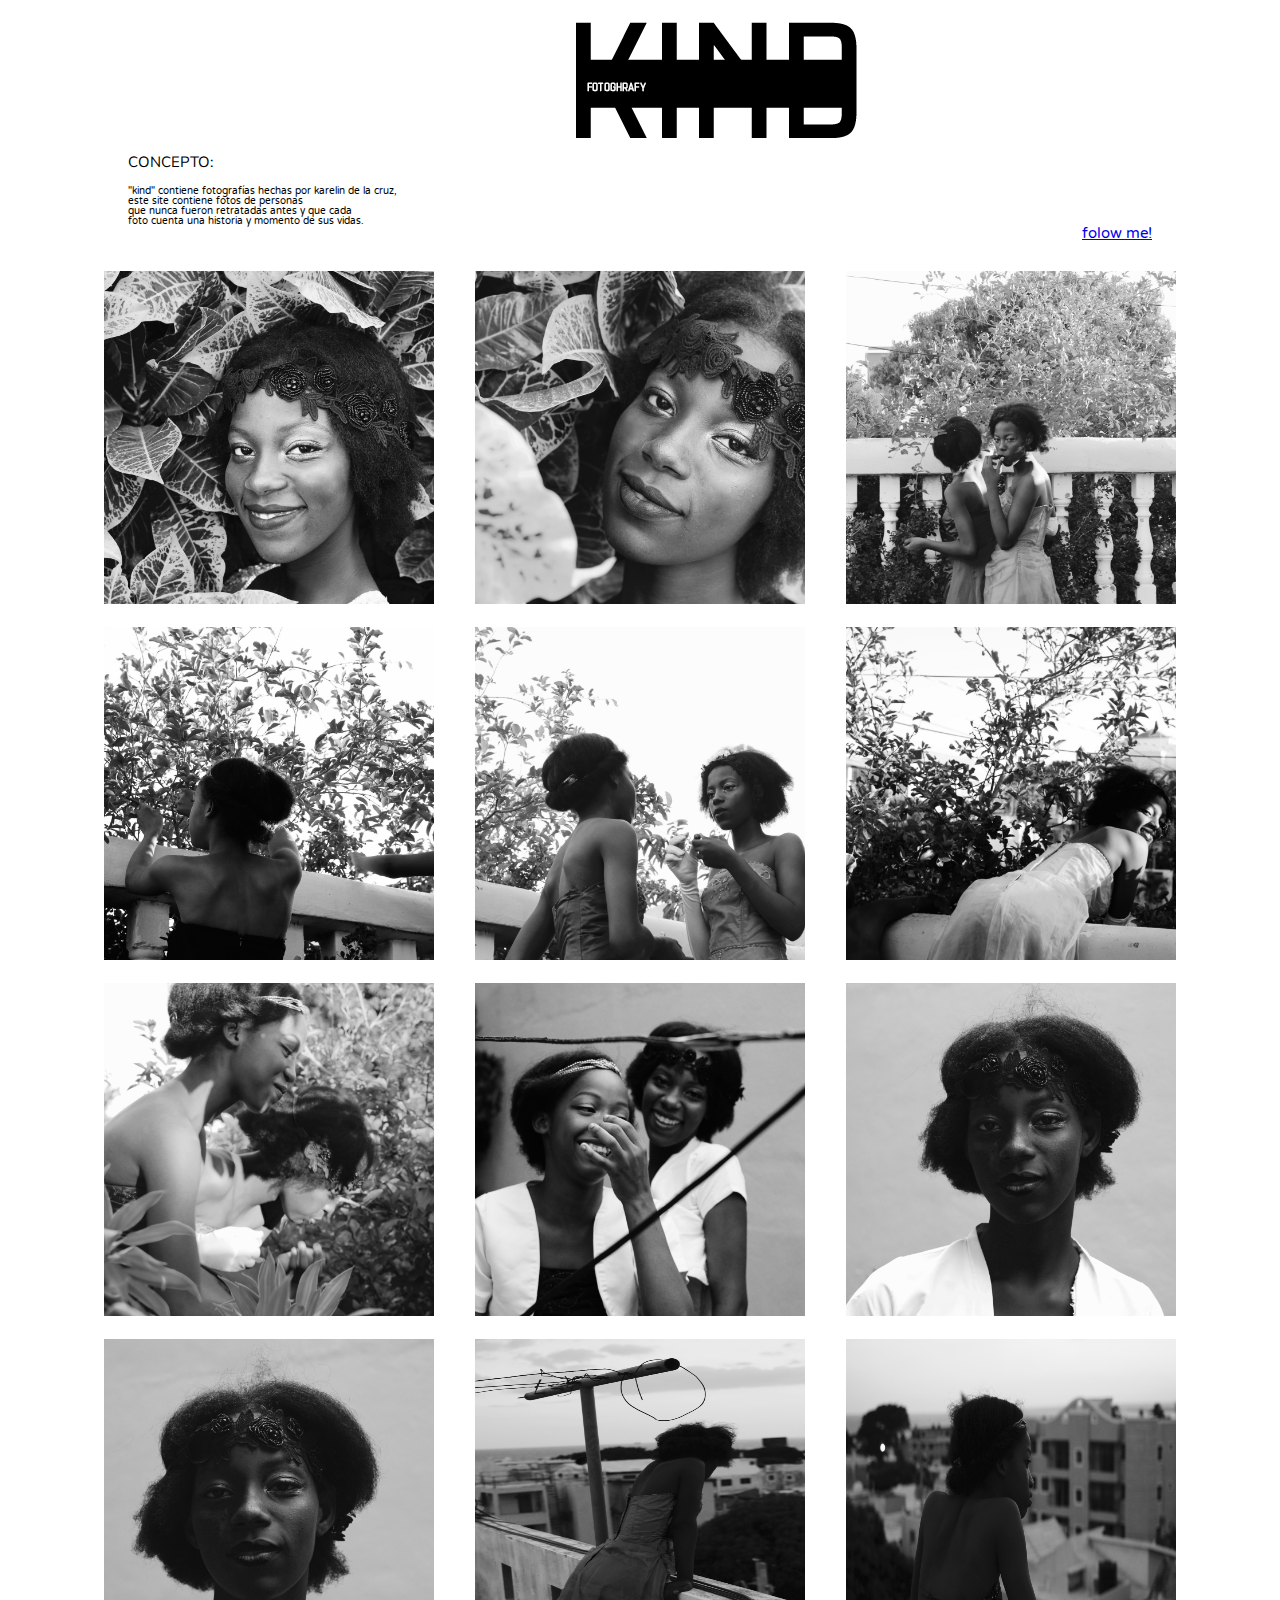
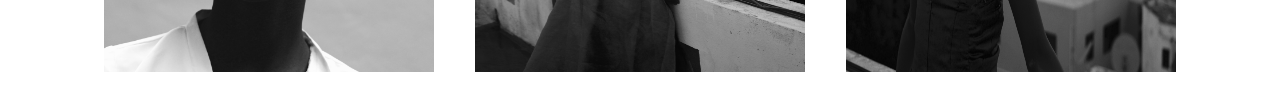
<file: semana5/index.html>
<!DOCTYPE html>
<html>
<head>
	<title>pop up modal</title>
	<meta charset="UTF-8"
	<meta name="viewport" content="width=device-width, user-scalable=no, initial-scale=1, maximum-scale=1,minimum-scale=1">


	<link rel="stylesheet" type="text/css" href="css/reset.css">

	<link rel="stylesheet" type="text/css" href="css/stylesheet.css">


	                  <!--tipografias-->
	                  <link href="https://fonts.googleapis.com/css?family=Anton|Nunito+Sans|Varela+Round" rel="stylesheet">

	                  <link href="https://fonts.googleapis.com/css?family=Anton|Nunito+Sans" rel="stylesheet">







</head>
<body>
<div id="wrapper">
	
	<header>
		
		<div class="logo">
		<img src="images/KIND.png">
	
		  	</div>


	<section>
		
		<h5>CONCEPTO:</h5>
		<br>
	
		<p>"kind" contiene fotografías 
		hechas por karelin de la cruz,<BR> 
		este site contiene fotos de personas<BR>
		que nunca fueron retratadas antes y que cada<br>
		foto cuenta una historia y momento de sus vidas.<br></p>
        <div class="blog">
        <a href="https://www.tumblr.com/blog/serendipiaka">folow me!</a>

        </div>

	</section>



	
</div>


<ul class="fotos">
	<li><a href="#img1"><img src="images/1.jpg"></a></li>
	<li><a href="#img2"><img src="images/2.jpg"></a></li>
	<li><a href="#img3"><img src="images/3.jpg"></a></li>
	<li><a href="#img4"><img src="images/4.jpg"></a></li>
	<li><a href="#img5"><img src="images/5.jpg"></a></li>
	<li><a href="#img6"><img src="images/6.jpg"></a></li>
	<li><a href="#img7"><img src="images/7.jpg"></a></li>
	<li><a href="#img8"><img src="images/8.jpg"></a></li>
	<li><a href="#img9"><img src="images/9.jpg"></a></li>
	<li><a href="#img10"><img src="images/10.jpg"></a></li>
	<li><a href="#img11"><img src="images/11.jpg"></a></li>
	<li><a href="#img12"><img src="images/12.jpg"></a></li>
	
</ul>

<div class="modal" id="img1">
<h3>zolania y mirian</h3>
<div class="imagen">
<a href="#img12">&#60;</a>
<a href="#img2"><img src="images/1.jpg"></a>
<a href="#img2">></a>
</div>
<a class="close" href="">x</a>

</div>

<div class="modal" id="img2">
<h3>zolania y mirian</h3>
<div class="imagen">
<a href="#img11">&#60;</a>
<a href="#img3"><img src="images/2.jpg"></a>
<a href="#img3">></a>
</div>
<a class="close" href="">x</a>

</div>


<div class="modal" id="img3">
<h3>zolania y mirian</h3>
<div class="imagen">
<a href="#img10">&#60;</a>
<a href="#img4"><img src="images/3.jpg"></a>
<a href="#img4">></a>
</div>
<a class="close" href="">x</a>

</div>


<div class="modal" id="img4">
<h3>zolania y mirian</h3>
<div class="imagen">
<a href="#img9">&#60;</a>
<a href="#img5"><img src="images/4.jpg"></a>
<a href="#img5">></a>
</div>
<a class="close" href="">x</a>

</div>

<div class="modal" id="img5">
<h3>zolania y mirian</h3>
<div class="imagen">
<a href="#img8">&#60;</a>
<a href="#img6"><img src="images/5.jpg"></a>
<a href="#img6">></a>
</div>
<a class="close" href="">x</a>

</div>


<div class="modal" id="img6">
<h3>zolania y mirian</h3>
<div class="imagen">
<a href="#img7">&#60;</a>
<a href="#img7"><img src="images/6.jpg"></a>
<a href="#img7">></a>
</div>
<a class="close" href="">x</a>

</div>


<div class="modal" id="img7">
<h3>zolania y mirian</h3>
<div class="imagen">
<a href="#img6">&#60;</a>
<a href="#img8"><img src="images/7.jpg"></a>
<a href="#img8">></a>
</div>
<a class="close" href="">x</a>

</div>


<div class="modal" id="img8">
<h3>zolania y mirian</h3>
<div class="imagen">
<a href="#img5">&#60;</a>
<a href="#img9"><img src="images/8.jpg"></a>
<a href="#img9">></a>
</div>
<a class="close" href="">x</a>

</div>

<div class="modal" id="img9">
<h3>zolania y mirian</h3>
<div class="imagen">
<a href="#img4">&#60;</a>
<a href="#img10"><img src="images/9.jpg"></a>
<a href="#img10">></a>
</div>
<a class="close" href="">x</a>

</div>


<div class="modal" id="img10">
<h3>zolania y mirian</h3>
<div class="imagen">
<a href="#img3">&#60;</a>
<a href="#img11"><img src="images/10.jpg"></a>
<a href="#img11">></a>
</div>
<a class="close" href="">x</a>

</div>



<div class="modal" id="img11">
<h3>zolania y mirian</h3>
<div class="imagen">
<a href="#img2">&#60;</a>
<a href="#img12"><img src="images/11.jpg"></a>
<a href="#img12">></a>
</div>
<a class="close" href="">x</a>

</div>


<div class="modal" id="img12">
<h3>zolania y mirian</h3>
<div class="imagen">
<a href="#img1">&#60;</a>
<a href="#img1"><img src="images/12.jpg"></a>
<a href="#img1">></a>
</div>
<a class="close" href="">x</a>

</div>



















</body>
</html>
</file>
<file: semana5/css/stylesheet.css>
#wrapper{
	width: 1024px;
margin: auto;
}




body {

	background:#fff; 
	margin:0;



}

.logo{
	width: 150px;
	height: 150px;
    display: block;
	margin: auto;
}

.blog{

	font-family: 'Anton', sans-serif;
font-family: 'Nunito Sans', sans-serif;
font-family: 'Varela Round', sans-serif;
font-size: 15px;
color:#fff;
float: right;
border: none;



}


h5 {
	font-family: 'Anton', sans-serif;
font-family: 'Nunito Sans', sans-serif;
font-size: 15px;
margin-top: 5px;



}


p{

	font-family: 'Anton', sans-serif;
font-family: 'Nunito Sans', sans-serif;
font-family: 'Varela Round', sans-serif;

font-size: 10px;
text-align: left;

}

/*estilos de la galeria*/


.fotos {
	width: 90%;
	margin: auto;
	list-style: none;
	padding: 20px;
	box-sizing: border-box;

	display: flex;
	flex-wrap: wrap;
	justify-content: space-around;
}



.fotos li {
	margin: 10px;
}

.fotos img {
	width: 330px;
	height: 333px;

}

/*estilo de modal*/

.modal{
	display: none;
}

.modal:target {
	display: block;
	position: fixed;
	background: rgba(0,0,0,0.8);
	top: 0;
	left: 0;
	width: 100%;
	height: 100%;


}

.modal h3 {
	color: #fff;
	font-size: 20px;
	text-align: center;
	margin: 15px 0;

}

.imagen {
	width: 100%;
	height: 50%;

	display: flex;
	justify-content: center;
	align-items: center;

}

.imagen a {


	color:#E84E1B;
	font-size: 23px;
	text-decoration: none;
	margin: 0 6px;

}


.imagen a inth-child(2) {
	margin: 0;
	height: 100%;
	flex-shrink: 2;
}

.imagen img {

	width: 500px;
	height: 100%;
	max-width: 100%;
	border: 7px solid #E84E1B;
	box-sizing: border-box;

}


.close {

	display: block;
	background: #E84E1B;
	width: 30px;
	height: 40px;
	margin: auto;
	text-align: center;
	text-decoration: none;
	font-size: 30px;
	color: #fff;
	padding: 40px;
	border-radius: 60px;
	line-height: 40px;
	padding-top:80px;


}
</file>
